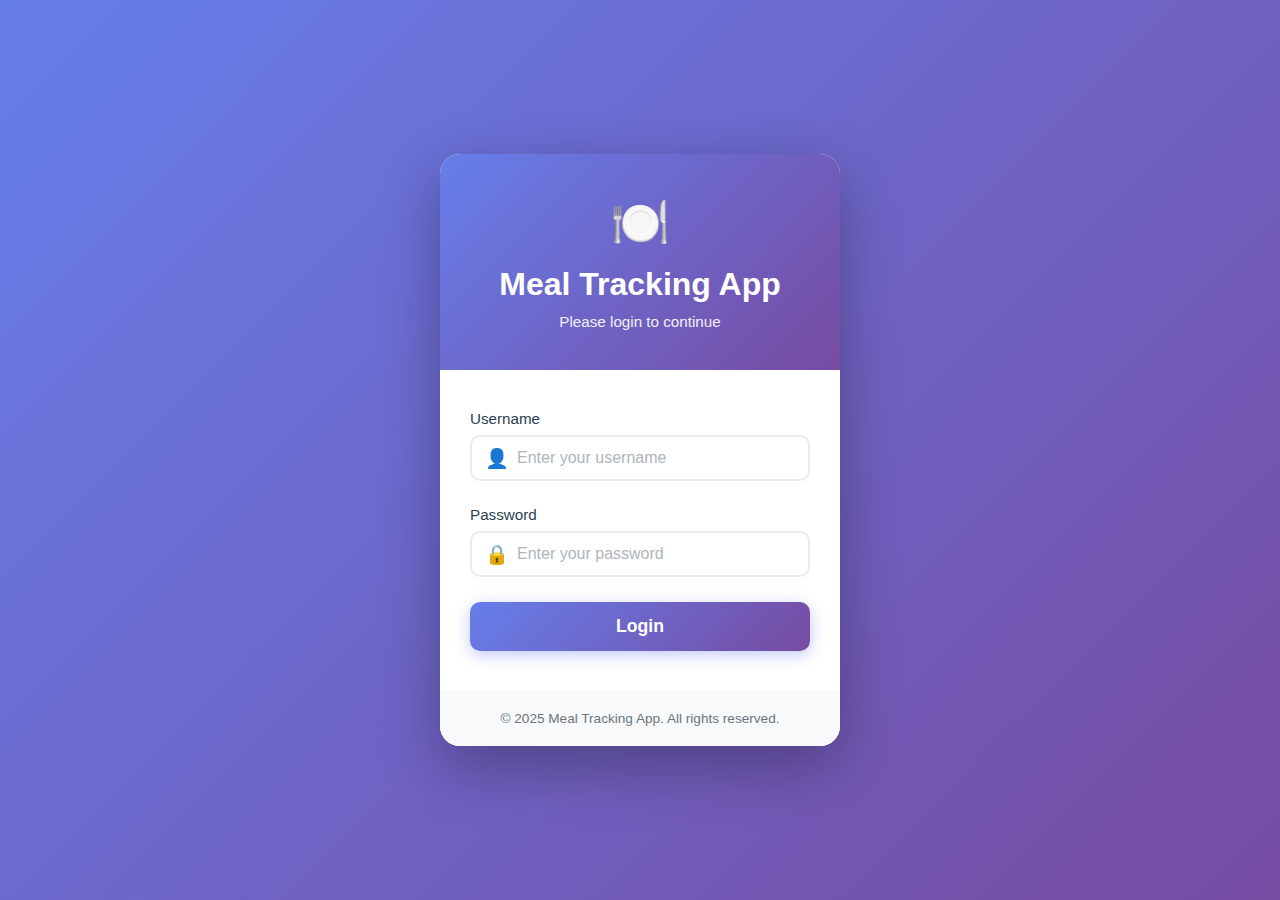
<file: index.html>
<!DOCTYPE html>
<html lang="en">
  <head>
    <meta charset="UTF-8" />
    <meta name="viewport" content="width=device-width, initial-scale=1.0" />
    <title>Login - Meal Tracking App</title>
    <style>
      * {
        margin: 0;
        padding: 0;
        box-sizing: border-box;
      }

      body {
        font-family: -apple-system, BlinkMacSystemFont, "Segoe UI", Roboto,
          "Helvetica Neue", Arial, sans-serif;
        background: linear-gradient(135deg, #667eea 0%, #764ba2 100%);
        min-height: 100vh;
        display: flex;
        align-items: center;
        justify-content: center;
        padding: 20px;
      }

      .login-container {
        background: white;
        border-radius: 20px;
        box-shadow: 0 20px 60px rgba(0, 0, 0, 0.3);
        overflow: hidden;
        width: 100%;
        max-width: 400px;
        animation: slideIn 0.5s ease-out;
      }

      @keyframes slideIn {
        from {
          opacity: 0;
          transform: translateY(-30px);
        }
        to {
          opacity: 1;
          transform: translateY(0);
        }
      }

      .login-header {
        background: linear-gradient(135deg, #667eea 0%, #764ba2 100%);
        padding: 40px 30px;
        text-align: center;
        color: white;
      }

      .login-header h1 {
        font-size: 2rem;
        margin-bottom: 10px;
        font-weight: 700;
      }

      .login-header p {
        font-size: 0.95rem;
        opacity: 0.9;
      }

      .login-icon {
        font-size: 3rem;
        margin-bottom: 15px;
      }

      .login-body {
        padding: 40px 30px;
      }

      .form-group {
        margin-bottom: 25px;
      }

      .form-group label {
        display: block;
        margin-bottom: 8px;
        color: #2c3e50;
        font-weight: 500;
        font-size: 0.95rem;
      }

      .form-group input {
        width: 100%;
        padding: 12px 15px;
        border: 2px solid #e9ecef;
        border-radius: 10px;
        font-size: 1rem;
        transition: all 0.3s ease;
        font-family: inherit;
      }

      .form-group input:focus {
        outline: none;
        border-color: #667eea;
        box-shadow: 0 0 0 3px rgba(102, 126, 234, 0.1);
      }

      .form-group input::placeholder {
        color: #adb5bd;
      }

      .login-btn {
        width: 100%;
        padding: 14px;
        background: linear-gradient(135deg, #667eea 0%, #764ba2 100%);
        color: white;
        border: none;
        border-radius: 10px;
        font-size: 1.1rem;
        font-weight: 600;
        cursor: pointer;
        transition: all 0.3s ease;
        box-shadow: 0 4px 15px rgba(102, 126, 234, 0.4);
      }

      .login-btn:hover {
        transform: translateY(-2px);
        box-shadow: 0 6px 20px rgba(102, 126, 234, 0.6);
      }

      .login-btn:active {
        transform: translateY(0);
      }

      .error-message {
        background: #fee;
        color: #dc3545;
        padding: 12px 15px;
        border-radius: 8px;
        margin-bottom: 20px;
        display: none;
        border-left: 4px solid #dc3545;
        font-size: 0.9rem;
      }

      .error-message.show {
        display: block;
        animation: shake 0.4s ease;
      }

      @keyframes shake {
        0%,
        100% {
          transform: translateX(0);
        }
        25% {
          transform: translateX(-10px);
        }
        75% {
          transform: translateX(10px);
        }
      }

      .login-footer {
        background: #f8f9fa;
        padding: 20px 30px;
        text-align: center;
        color: #6c757d;
        font-size: 0.85rem;
      }

      .input-icon {
        position: relative;
      }

      .input-icon::before {
        content: attr(data-icon);
        position: absolute;
        left: 15px;
        top: 50%;
        transform: translateY(-50%);
        font-size: 1.2rem;
      }

      .input-icon input {
        padding-left: 45px;
      }

      @media (max-width: 480px) {
        .login-container {
          border-radius: 0;
        }

        .login-header h1 {
          font-size: 1.5rem;
        }

        .login-body {
          padding: 30px 20px;
        }
      }
    </style>
  </head>
  <body>
    <div class="login-container">
      <div class="login-header">
        <div class="login-icon">🍽️</div>
        <h1>Meal Tracking App</h1>
        <p>Please login to continue</p>
      </div>

      <div class="login-body">
        <div id="error-message" class="error-message">
          ❌ Invalid username or password
        </div>

        <form id="login-form">
          <div class="form-group">
            <label for="username">Username</label>
            <div class="input-icon" data-icon="👤">
              <input
                type="text"
                id="username"
                name="username"
                placeholder="Enter your username"
                required
                autocomplete="username"
              />
            </div>
          </div>

          <div class="form-group">
            <label for="password">Password</label>
            <div class="input-icon" data-icon="🔒">
              <input
                type="password"
                id="password"
                name="password"
                placeholder="Enter your password"
                required
                autocomplete="current-password"
              />
            </div>
          </div>

          <button type="submit" class="login-btn">Login</button>
        </form>
      </div>

      <div class="login-footer">
        © 2025 Meal Tracking App. All rights reserved.
      </div>
    </div>

    <script>
      // Login form handler
      const loginForm = document.getElementById("login-form");
      const errorMessage = document.getElementById("error-message");
      const usernameInput = document.getElementById("username");
      const passwordInput = document.getElementById("password");

      // Credentials
      const CORRECT_USERNAME = "tousif";
      const CORRECT_PASSWORD = "2025";

      loginForm.addEventListener("submit", function (e) {
        e.preventDefault();

        const username = usernameInput.value.trim();
        const password = passwordInput.value;

        // Validate credentials
        if (username === CORRECT_USERNAME && password === CORRECT_PASSWORD) {
          // Success - redirect to main app
          errorMessage.classList.remove("show");

          // Store login state (optional)
          sessionStorage.setItem("isLoggedIn", "true");
          sessionStorage.setItem("username", username);

          // Redirect to main app
          window.location.href = "dashboard.html";
        } else {
          // Show error
          errorMessage.classList.add("show");

          // Clear password field
          passwordInput.value = "";
          passwordInput.focus();

          // Remove error after 3 seconds
          setTimeout(() => {
            errorMessage.classList.remove("show");
          }, 3000);
        }
      });

      // Remove error on input
      usernameInput.addEventListener("input", () => {
        errorMessage.classList.remove("show");
      });

      passwordInput.addEventListener("input", () => {
        errorMessage.classList.remove("show");
      });
    </script>
  </body>
</html>
</file>
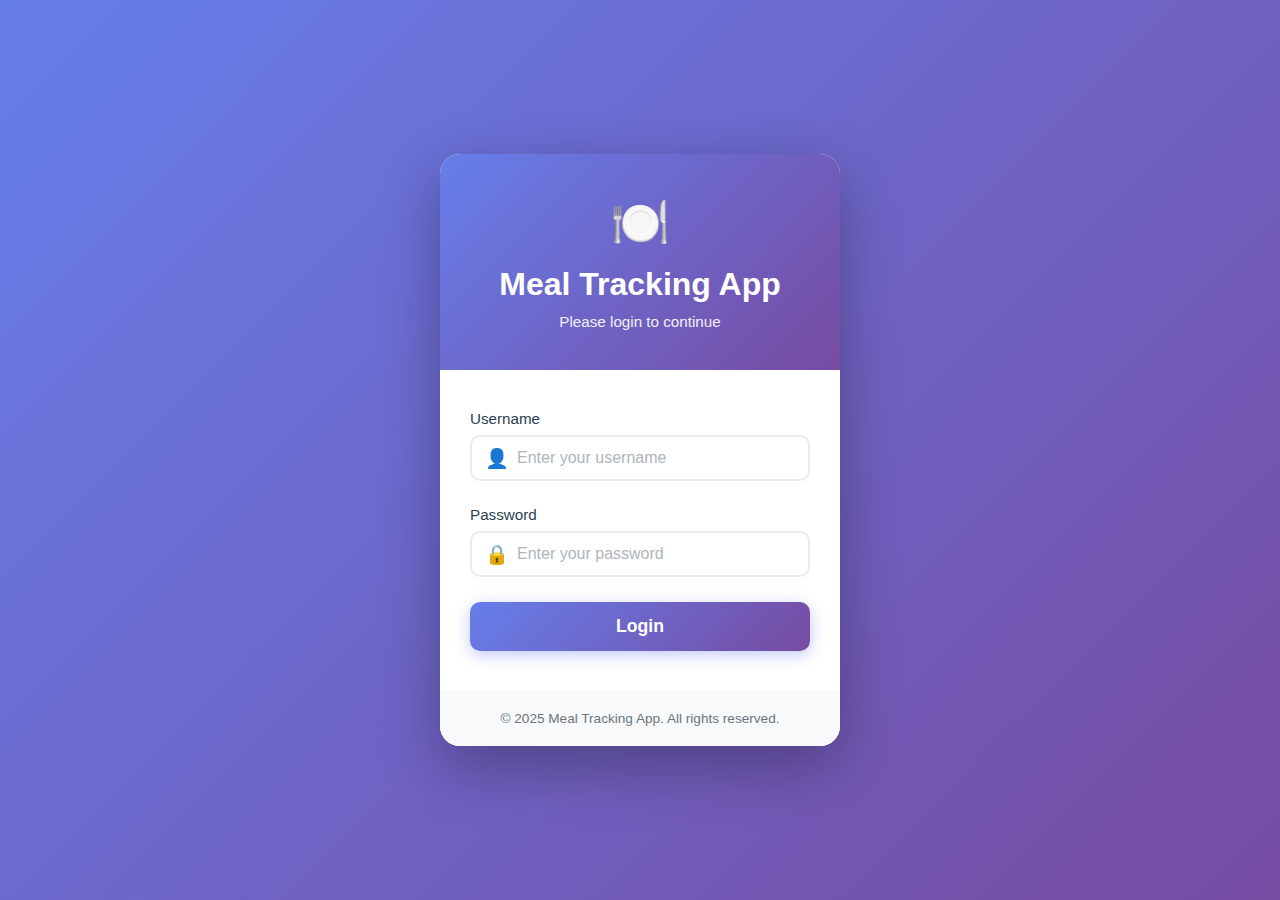
<file: dashboard.html>
<!DOCTYPE html>
<html lang="en">
  <head>
    <meta charset="UTF-8" />
    <meta name="viewport" content="width=device-width, initial-scale=1.0" />
    <title>Data Management Webapp</title>
    <link rel="stylesheet" href="style.css" />
    <!-- Login Check -->
    <script>
      // Check if user is logged in
      if (!sessionStorage.getItem("isLoggedIn")) {
        window.location.href = "index.html";
      }
    </script>
    <!-- Using Firebase Modular SDK via ES module imports -->
    <script type="module" src="js/app.js"></script>
  </head>
  <body>
    <div class="container">
      <div class="header">
        <h1>Bachelor's Finance Tracker</h1>
        <p>Manage Revenue, Expenses, and Meal Tracking</p>
        <button id="logout-btn" class="logout-btn" onclick="logout()">
          🚪 Logout
        </button>
      </div>

      <div class="main-content full-screen">
        <div class="sidebar">
          <ul class="tab-buttons">
            <li>
              <a href="#" class="tab-button active" data-tab="dashboard"
                >Dashboard</a
              >
            </li>
            <li>
              <a href="#" class="tab-button" data-tab="tab1">Revenue Entry</a>
            </li>
            <li>
              <a href="#" class="tab-button" data-tab="tab2">Expense Entry</a>
            </li>
            <li>
              <a href="#" class="tab-button" data-tab="tab3">Meal Tracking</a>
            </li>
            <li>
              <a href="#" class="tab-button" data-tab="manage-users"
                >Manage Users</a
              >
            </li>
          </ul>
        </div>
        <div class="content-area">
          <!-- Dashboard Tab -->
          <div id="dashboard" class="tab-content active">
            <h2 style="margin-bottom: 30px; color: #2c3e50">
              Dashboard Overview
            </h2>
            <!-- Dashboard Filters -->
            <div class="filter-section">
              <h4 style="margin-bottom: 15px; color: #495057">
                📊 Dashboard Filters
              </h4>
              <div class="filter-row">
                <div class="filter-group">
                  <label>From Date</label>
                  <input type="date" id="dash-from-date" class="form-control" />
                </div>
                <div class="filter-group">
                  <label>To Date</label>
                  <input type="date" id="dash-to-date" class="form-control" />
                </div>
                <div class="filter-group">
                  <label>User Filter</label>
                  <select
                    id="dash-user-filter"
                    class="form-control user-select"
                    data-select-type="dash"
                  >
                    <option value="">Loading users...</option>
                  </select>
                </div>
                <button
                  id="dash-apply-btn"
                  class="btn"
                  style="height: fit-content"
                >
                  Apply Filter
                </button>
              </div>
              <div class="filter-buttons">
                <button class="filter-btn active">Today</button>
                <button class="filter-btn">This Week</button>
                <button class="filter-btn">This Month</button>
                <button class="filter-btn">This Year</button>
                <button class="filter-btn">Last 7 Days</button>
                <button class="filter-btn">Last 30 Days</button>
                <button class="filter-btn">Last 90 Days</button>
              </div>
            </div>
            <!-- Stats Cards -->
            <div class="dashboard-section">
              <div class="stats-card revenue">
                <h3>Total Revenue</h3>
                <div class="stats-value">$0.00</div>
              </div>
              <div class="stats-card expense">
                <h3>Total Expenses</h3>
                <div class="stats-value">$0.00</div>
              </div>
              <div class="stats-card meals">
                <h3>Meals Logged</h3>
                <div class="stats-value">0</div>
              </div>
            </div>
            <!-- Data Tables -->
            <div id="dashboard-data-tables" style="margin-top: 30px">
              <div class="data-table" id="revenue-table">
                <div class="table-header">Recent Revenue</div>
                <div class="table-content" id="revenue-table-body"></div>
              </div>
              <div class="data-table" id="expenses-table">
                <div class="table-header">Recent Expenses</div>
                <div class="table-content" id="expenses-table-body"></div>
              </div>
              <div class="data-table" id="meals-table">
                <div class="table-header">Recent Meals</div>
                <div class="table-content" id="meals-table-body"></div>
              </div>
            </div>
            <!-- Export Section with Filters -->
            <div class="export-section">
              <h3>📤 Export Data with Filters</h3>
              <!-- Export Filters -->
              <div
                class="filter-section"
                style="background: white; margin: 20px 0; text-align: left"
              >
                <h4 style="margin-bottom: 15px; color: #495057">
                  🔍 Export Filters
                </h4>
                <div class="filter-row">
                  <div class="filter-group">
                    <label>Export From Date</label>
                    <input
                      type="date"
                      id="export-from-date"
                      class="form-control"
                    />
                  </div>
                  <div class="filter-group">
                    <label>Export To Date</label>
                    <input
                      type="date"
                      id="export-to-date"
                      class="form-control"
                    />
                  </div>
                  <div class="filter-group">
                    <label>User Filter</label>
                    <select
                      id="export-user-filter"
                      class="form-control user-select"
                      data-select-type="export"
                    >
                      <option value="">Loading users...</option>
                    </select>
                  </div>
                  <div class="filter-group">
                    <label>Data Type</label>
                    <select id="export-data-type" class="form-control">
                      <option value="all">All Data</option>
                      <option value="revenue">Revenue Only</option>
                      <option value="expenses">Expenses Only</option>
                      <option value="meals">Meals Only</option>
                    </select>
                  </div>
                </div>
                <div class="filter-buttons">
                  <button class="filter-btn">Today</button>
                  <button class="filter-btn">This Week</button>
                  <button class="filter-btn">This Month</button>
                  <button class="filter-btn">This Year</button>
                  <button class="filter-btn">Last 30 Days</button>
                  <button class="filter-btn">Custom Range</button>
                </div>
              </div>
              <p style="margin-bottom: 15px; color: #6c757d">
                Download your data in CSV format
              </p>
              <button
                id="export-filtered-btn"
                class="btn"
                style="margin-right: 15px"
              >
                � Export Filtered Data
              </button>
              <button
                id="export-all-btn"
                class="btn"
                style="background: linear-gradient(45deg, #28a745, #20c997)"
              >
                📋 Export All Time Data
              </button>
            </div>
          </div>

          <!-- Tab 1: Revenue Entry -->
          <div id="tab1" class="tab-content">
            <div class="form-section">
              <h2>Revenue Entry</h2>
              <form id="revenue-form">
                <div class="form-group">
                  <label for="revenue-date">Date</label>
                  <input type="date" id="revenue-date" class="form-control" />
                </div>
                <div class="form-group">
                  <label for="revenue-name">Name (User)</label>
                  <select
                    id="revenue-name"
                    class="form-control user-select"
                    data-select-type="revenue"
                  >
                    <option value="">Loading users...</option>
                  </select>
                </div>
                <div class="form-group">
                  <label for="revenue-amount">Amount</label>
                  <input
                    type="number"
                    id="revenue-amount"
                    class="form-control"
                    placeholder="Enter amount"
                    step="0.01"
                  />
                </div>
                <button type="submit" class="btn">Save Revenue Entry</button>
              </form>
              <div class="tab-features">
                <h4>Future Features (Coming Soon)</h4>
                <div class="feature-list">
                  <div class="feature-item">📊 Revenue Analytics</div>
                  <div class="feature-item">🔄 Recurring Entries</div>
                  <div class="feature-item">📱 Mobile Notifications</div>
                  <div class="feature-item">💼 Project Categories</div>
                  <div class="feature-item">📈 Growth Tracking</div>
                  <div class="feature-item">🎯 Revenue Goals</div>
                </div>
              </div>
            </div>
          </div>

          <!-- Tab 2: Expense Entry -->
          <div id="tab2" class="tab-content">
            <div class="form-section">
              <h2>Expense Entry</h2>
              <form id="expense-form">
                <div class="form-group">
                  <label for="expense-date">Date</label>
                  <input type="date" id="expense-date" class="form-control" />
                </div>
                <div class="form-group">
                  <label for="expense-amount">Amount</label>
                  <input
                    type="number"
                    id="expense-amount"
                    class="form-control"
                    placeholder="Enter amount"
                    step="0.01"
                  />
                </div>
                <div class="form-group">
                  <label for="expense-receipt">Receipt Information</label>
                  <textarea
                    id="expense-receipt"
                    class="form-control"
                    placeholder="Enter receipt details, vendor info, or additional notes..."
                    rows="3"
                  ></textarea>
                </div>
                <div class="form-group">
                  <label for="expense-user">User Select</label>
                  <select
                    id="expense-user"
                    class="form-control user-select"
                    data-select-type="expense"
                  >
                    <option value="">Loading users...</option>
                  </select>
                </div>
                <button type="submit" class="btn">Save Expense Entry</button>
              </form>
              <div class="tab-features">
                <h4>Future Features (Coming Soon)</h4>
                <div class="feature-list">
                  <div class="feature-item">🏷️ Expense Categories</div>
                  <div class="feature-item">📄 Receipt Upload</div>
                  <div class="feature-item">💳 Payment Methods</div>
                  <div class="feature-item">🔔 Budget Alerts</div>
                  <div class="feature-item">📊 Spending Analysis</div>
                  <div class="feature-item">🎯 Budget Limits</div>
                </div>
              </div>
            </div>
          </div>

          <!-- Tab 3: Meal Tracking -->
          <div id="tab3" class="tab-content">
            <div class="form-section">
              <div class="meal-tracking-header">
                <h2>🍽️ Meal Tracking</h2>
                <p class="section-description">
                  Track meals for multiple users efficiently
                </p>
              </div>

              <form id="meal-form">
                <!-- Two Column Layout Container -->
                <div class="meal-tracking-grid">
                  <!-- LEFT COLUMN: Entry Form (Main Content) -->
                  <div class="grid-left-column">
                    <!-- TIER 2: Entry Form (Grouped Together) -->
                    <div class="tier-entry-form">
                      <div class="tier-label">
                        <span class="tier-icon">✏️</span>
                        <span class="tier-text">Entry Form</span>
                      </div>
                      <div class="entry-form-wrapper">
                        <!-- Date Selection Section -->
                        <div class="meal-section-card">
                          <div class="section-card-header">
                            <span class="section-icon">�</span>
                            <span class="section-title">Select Date</span>
                          </div>
                          <div class="section-card-body">
                            <input
                              type="date"
                              id="meal-date"
                              class="form-control modern-input-clean"
                            />
                          </div>
                        </div>

                        <!-- User Selection Section -->
                        <div class="meal-section-card">
                          <div class="section-card-header">
                            <span class="section-icon">👥</span>
                            <span class="section-title">Select Users</span>
                          </div>
                          <div class="section-card-body">
                            <div class="user-selection-wrapper">
                              <div class="select-all-row">
                                <label class="select-all-label-clean">
                                  <input
                                    type="checkbox"
                                    id="select-all-users"
                                    class="checkbox-modern"
                                  />
                                  <span class="checkbox-label-clean"
                                    >Select All Users</span
                                  >
                                </label>
                              </div>
                              <div
                                class="user-checkbox-grid"
                                id="user-checkbox-list"
                              >
                                <!-- User checkboxes will be populated here -->
                                <div class="loading-text">Loading users...</div>
                              </div>
                              <div class="add-user-row">
                                <button
                                  type="button"
                                  class="add-user-btn-clean"
                                  id="add-user-from-meal"
                                >
                                  <span class="plus-icon">+</span> Add New User
                                </button>
                              </div>
                            </div>
                          </div>
                        </div>

                        <!-- Meal Entry Section -->
                        <div class="meal-section-card">
                          <div class="section-card-header">
                            <span class="section-icon">🍴</span>
                            <span class="section-title">Add Meals</span>
                          </div>
                          <div class="section-card-body">
                            <div class="meal-input-wrapper">
                              <div class="meal-chips-area">
                                <div class="meal-chips" id="meal-chips">
                                  <!-- Meal chips will appear here -->
                                </div>
                                <input
                                  type="text"
                                  id="meal-chip-input"
                                  class="meal-input-clean"
                                  placeholder="Type meal name and press Enter..."
                                />
                              </div>
                              <div class="quick-add-row">
                                <span class="quick-add-label">Quick Add:</span>
                                <div class="quick-add-buttons">
                                  <button
                                    type="button"
                                    class="quick-add-btn"
                                    data-meal="Breakfast"
                                  >
                                    <span class="quick-icon">🌅</span>
                                    <span class="quick-text">Breakfast</span>
                                  </button>
                                  <button
                                    type="button"
                                    class="quick-add-btn"
                                    data-meal="Lunch"
                                  >
                                    <span class="quick-icon">☀️</span>
                                    <span class="quick-text">Lunch</span>
                                  </button>
                                  <button
                                    type="button"
                                    class="quick-add-btn"
                                    data-meal="Dinner"
                                  >
                                    <span class="quick-icon">🌙</span>
                                    <span class="quick-text">Dinner</span>
                                  </button>
                                  <button
                                    type="button"
                                    class="quick-add-btn"
                                    data-meal="Snack"
                                  >
                                    <span class="quick-icon">🍎</span>
                                    <span class="quick-text">Snack</span>
                                  </button>
                                </div>
                              </div>
                            </div>
                          </div>
                        </div>
                      </div>
                    </div>
                  </div>
                  <!-- END LEFT COLUMN -->

                  <!-- RIGHT COLUMN: Dashboard + Save -->
                  <div class="grid-right-column">
                    <!-- TIER 1: Dashboard Summary (Information Only) -->
                    <div class="tier-dashboard">
                      <div class="tier-label">
                        <span class="tier-icon">📊</span>
                        <span class="tier-text">Dashboard Overview</span>
                      </div>
                      <div class="dashboard-summary-column">
                        <div class="summary-card date-summary">
                          <div class="summary-icon">📅</div>
                          <div class="summary-content">
                            <div class="summary-label">Selected Date</div>
                            <div class="summary-value" id="date-summary-value">
                              Not selected
                            </div>
                          </div>
                        </div>
                        <div class="summary-card users-summary">
                          <div class="summary-icon">👥</div>
                          <div class="summary-content">
                            <div class="summary-label">Users Selected</div>
                            <div class="summary-value" id="users-summary-value">
                              0 users
                            </div>
                          </div>
                        </div>
                        <div class="summary-card meals-summary">
                          <div class="summary-icon">🍴</div>
                          <div class="summary-content">
                            <div class="summary-label">Meals Added</div>
                            <div class="summary-value" id="meals-summary-value">
                              0 meals
                            </div>
                          </div>
                        </div>
                      </div>
                    </div>

                    <!-- TIER 3: Action Area (Save) -->
                    <div class="tier-action">
                      <div class="tier-label">
                        <span class="tier-icon">💾</span>
                        <span class="tier-text">Save Entry</span>
                      </div>
                      <div class="action-card">
                        <div class="preview-box" id="entry-preview">
                          <div class="preview-icon">ℹ️</div>
                          <div class="preview-text">
                            Select date, users and add meals to begin
                          </div>
                        </div>
                        <button type="submit" class="btn-save-clean">
                          <span class="save-icon">💾</span>
                          <span class="save-text">Save Meal Entries</span>
                        </button>
                      </div>
                    </div>
                  </div>
                  <!-- END RIGHT COLUMN -->
                </div>
                <!-- END GRID -->
              </form>
              <div class="tab-features">
                <h4>Future Features (Coming Soon)</h4>
                <div class="feature-list">
                  <div class="feature-item">🍽️ Calorie Tracking</div>
                  <div class="feature-item">📸 Meal Photos</div>
                  <div class="feature-item">⏰ Meal Times</div>
                  <div class="feature-item">💰 Meal Costs</div>
                </div>
              </div>
            </div>
          </div>

          <!-- Manage Users Tab -->
          <div id="manage-users" class="tab-content">
            <div class="form-section">
              <h2
                style="
                  display: flex;
                  justify-content: space-between;
                  align-items: center;
                  gap: 15px;
                  flex-wrap: wrap;
                "
              >
                Manage Users Database
                <button
                  id="add-new-user-btn"
                  class="btn"
                  type="button"
                  style="margin-top: 0"
                >
                  + Add New User
                </button>
              </h2>
              <div
                class="data-table"
                id="manage-users-table"
                style="margin-top: 15px"
              >
                <div class="table-header">Database Users</div>
                <div class="table-content" id="manage-users-table-body"></div>
              </div>
              <div
                id="manage-user-detail"
                class="data-table"
                style="display: none"
              >
                <div class="table-header" id="manage-user-detail-header">
                  User Data Management
                </div>
                <div
                  class="table-content"
                  id="manage-user-detail-body"
                  style="padding: 15px"
                >
                  <!-- populated dynamically -->
                </div>
              </div>
              <p style="font-size: 0.8rem; color: #6c757d">
                Manage all users in the database. View their data, toggle
                active/inactive status, or permanently delete users and their
                data.
              </p>
            </div>
          </div>
        </div>
      </div>
    </div>

    <!-- Success Modal -->
    <div id="success-modal" class="modal">
      <div class="modal-content">
        <span class="close">&times;</span>
        <div class="modal-icon">✅</div>
        <h3 id="modal-title">Success!</h3>
        <p id="modal-message">Operation completed successfully.</p>
        <button id="modal-ok-btn" class="btn">OK</button>
      </div>
    </div>

    <!-- Logout Function -->
    <script>
      function logout() {
        if (confirm('Are you sure you want to logout?')) {
          sessionStorage.clear();
          window.location.href = 'index.html';
        }
      }
    </script>

    <!-- All logic moved to script.js -->
  </body>
</html>
</file>
<file: style.css>
* {
  margin: 0;
  padding: 0;
  box-sizing: border-box;
}

html,
body {
  width: 100vw;
  height: 100vh;
  min-width: 100vw;
  min-height: 100vh;
  margin: 0;
  padding: 0;
}
body {
  font-family: "Segoe UI", Tahoma, Geneva, Verdana, sans-serif;
  background: linear-gradient(135deg, #667eea 0%, #764ba2 100%);
  width: 100vw;
  height: 100vh;
  min-width: 100vw;
  min-height: 100vh;
  margin: 0;
  padding: 0;
  overflow: hidden;
}

.container {
  width: 100vw;
  height: 100vh;
  margin: 0;
  background: white;
  border-radius: 0;
  box-shadow: none;
  overflow: auto;
  min-width: 100vw;
  min-height: 100vh;
}

.header {
  background: linear-gradient(135deg, #667eea 0%, #764ba2 50%, #f093fb 100%);
  color: white;
  padding: 35px 30px;
  text-align: center;
  box-shadow: 0 4px 20px rgba(102, 126, 234, 0.3);
  position: relative;
  overflow: hidden;
}

.header::before {
  content: '';
}

.logout-btn {
  position: absolute;
  top: 20px;
  right: 30px;
  background: rgba(255, 255, 255, 0.2);
  color: white;
  border: 2px solid rgba(255, 255, 255, 0.5);
  padding: 10px 20px;
  border-radius: 8px;
  font-size: 0.95rem;
  font-weight: 600;
  cursor: pointer;
  transition: all 0.3s ease;
  backdrop-filter: blur(10px);
}

.logout-btn:hover {
  background: rgba(255, 255, 255, 0.3);
  border-color: white;
  transform: translateY(-2px);
  box-shadow: 0 4px 12px rgba(0, 0, 0, 0.2);
}

/* ==================== ENHANCED DASHBOARD STYLES ==================== */

/* User Breakdown Cards */
.user-breakdown-card {
  background: white;
  border: 1px solid #e0e0e0;
  border-radius: 12px;
  margin-bottom: 15px;
  overflow: hidden;
  transition: all 0.3s ease;
}

.user-breakdown-card:hover {
  box-shadow: 0 4px 12px rgba(0, 0, 0, 0.1);
  border-color: #667eea;
}

.user-breakdown-header {
  display: flex;
  align-items: center;
  justify-content: space-between;
  padding: 20px;
  cursor: pointer;
  background: linear-gradient(135deg, #f8f9fa 0%, #ffffff 100%);
  transition: background 0.3s ease;
}

.user-breakdown-header:hover {
  background: linear-gradient(135deg, #e9ecef 0%, #f8f9fa 100%);
}

.user-info {
  display: flex;
  align-items: center;
  gap: 12px;
}

.user-icon {
  font-size: 24px;
  width: 45px;
  height: 45px;
  display: flex;
  align-items: center;
  justify-content: center;
  background: linear-gradient(135deg, #667eea, #764ba2);
  border-radius: 50%;
  color: white;
}

.user-name {
  font-size: 18px;
  font-weight: 600;
  color: #2c3e50;
}

.user-stats-summary {
  display: flex;
  align-items: center;
  gap: 10px;
  flex-wrap: wrap;
}

.stat-badge {
  padding: 8px 15px;
  border-radius: 20px;
  font-size: 13px;
  font-weight: 600;
  white-space: nowrap;
}

.stat-badge.revenue {
  background: linear-gradient(135deg, #d4edda, #c3e6cb);
  color: #155724;
}

.stat-badge.expense {
  background: linear-gradient(135deg, #f8d7da, #f5c6cb);
  color: #721c24;
}

.stat-badge.meals {
  background: linear-gradient(135deg, #d1ecf1, #bee5eb);
  color: #0c5460;
}

.stat-badge.balance {
  font-weight: 700;
}

.stat-badge.balance.positive {
  background: linear-gradient(135deg, #d4edda, #c3e6cb);
  color: #155724;
}

.stat-badge.balance.negative {
  background: linear-gradient(135deg, #fff3cd, #ffeaa7);
  color: #856404;
}

.toggle-icon {
  font-size: 18px;
  color: #667eea;
  transition: transform 0.3s ease;
  font-weight: bold;
}

.user-breakdown-details {
  padding: 20px;
  background: #f8f9fa;
  border-top: 2px solid #e9ecef;
}

.user-details-grid {
  display: grid;
  grid-template-columns: repeat(auto-fit, minmax(300px, 1fr));
  gap: 20px;
}

.detail-section {
  background: white;
  padding: 15px;
  border-radius: 8px;
  box-shadow: 0 2px 8px rgba(0, 0, 0, 0.05);
}

.detail-section h4 {
  font-size: 16px;
  color: #495057;
  margin-bottom: 12px;
  padding-bottom: 10px;
  border-bottom: 2px solid #e9ecef;
}

.detail-table {
  max-height: 300px;
  overflow-y: auto;
}

.detail-row {
  display: grid;
  grid-template-columns: 100px 1fr auto;
  gap: 10px;
  padding: 10px;
  border-bottom: 1px solid #f1f3f5;
  align-items: center;
}

.detail-row:last-child {
  border-bottom: none;
}

.detail-row:hover {
  background: #f8f9fa;
}

.detail-date {
  font-size: 12px;
  color: #6c757d;
  font-weight: 500;
}

.detail-desc {
  font-size: 14px;
  color: #495057;
  overflow: hidden;
  text-overflow: ellipsis;
  white-space: nowrap;
}

.detail-amount {
  font-size: 14px;
  font-weight: 700;
  text-align: right;
}

.detail-amount.positive {
  color: #28a745;
}

.detail-amount.negative {
  color: #dc3545;
}

.detail-tags {
  font-size: 12px;
  color: #6c757d;
  font-style: italic;
}

.no-data-small {
  text-align: center;
  padding: 20px;
  color: #adb5bd;
  font-style: italic;
}

/* Search Row */
.search-row {
  display: flex;
  align-items: flex-end;
  gap: 15px;
}

.search-row .filter-group {
  flex: 1;
}

/* No Data Message */
.no-data {
  text-align: center;
  padding: 40px 20px;
  color: #adb5bd;
  font-style: italic;
  font-size: 16px;
}

/* Table Improvements */
.data-table table {
  width: 100%;
  border-collapse: collapse;
}

.data-table th {
  background: linear-gradient(135deg, #667eea, #764ba2);
  color: white;
  padding: 12px;
  text-align: left;
  font-weight: 600;
  font-size: 14px;
  position: sticky;
  top: 0;
  z-index: 10;
}

.data-table td {
  padding: 12px;
  border-bottom: 1px solid #e9ecef;
  font-size: 14px;
  color: #495057;
}

.data-table tr:hover td {
  background: #f8f9fa;
}

.data-table tr:last-child td {
  border-bottom: none;
}

/* Filter Section Visibility */
#dashboard .filter-section {
  background: white;
  padding: 20px;
  border-radius: 12px;
  margin-bottom: 25px;
  box-shadow: 0 2px 8px rgba(0, 0, 0, 0.05);
}

#dashboard .filter-section h4 {
  margin-bottom: 15px;
  color: #495057;
  font-size: 16px;
}

/* Filter Row */
.filter-row {
  display: flex;
  align-items: flex-end;
  gap: 15px;
  margin-bottom: 15px;
  flex-wrap: wrap;
}

.filter-group {
  display: flex;
  flex-direction: column;
  gap: 5px;
  min-width: 150px;
}

.filter-group label {
  font-size: 13px;
  color: #6c757d;
  font-weight: 600;
}

/* Filter Buttons */
.filter-buttons {
  display: flex;
  flex-wrap: wrap;
  gap: 10px;
}

.filter-btn {
  padding: 10px 18px;
  border: 2px solid #e9ecef;
  background: white;
  border-radius: 8px;
  cursor: pointer;
  font-size: 14px;
  font-weight: 600;
  color: #495057;
  transition: all 0.3s ease;
}

.filter-btn:hover {
  border-color: #667eea;
  color: #667eea;
  transform: translateY(-2px);
  box-shadow: 0 4px 8px rgba(102, 126, 234, 0.2);
}

.filter-btn.active {
  background: linear-gradient(135deg, #667eea, #764ba2);
  color: white;
  border-color: #667eea;
}

/* Responsive Adjustments */
@media (max-width: 768px) {
  .user-breakdown-header {
    flex-direction: column;
    align-items: flex-start;
    gap: 15px;
  }
  
  .user-stats-summary {
    width: 100%;
    justify-content: flex-start;
  }
  
  .user-details-grid {
    grid-template-columns: 1fr;
  }
  
  .filter-row {
    flex-direction: column;
    align-items: stretch;
  }
  
  .filter-group {
    width: 100%;
  }
  
  .detail-row {
    grid-template-columns: 1fr;
    gap: 5px;
  }
  
  .detail-amount {
    text-align: left;
  }
}

.header::before {
  content: '';
  position: absolute;
  top: -50%;
  left: -50%;
  width: 200%;
  height: 200%;
  background: radial-gradient(circle, rgba(255,255,255,0.1) 0%, transparent 70%);
  animation: headerShine 15s linear infinite;
}

@keyframes headerShine {
  0% { transform: rotate(0deg); }
  100% { transform: rotate(360deg); }
}

.header h1 {
  font-size: 2.8rem;
  margin-bottom: 10px;
  font-weight: 700;
  letter-spacing: 0.5px;
  text-shadow: 0 2px 10px rgba(0, 0, 0, 0.2);
  position: relative;
  z-index: 1;
}

.header p {
  opacity: 0.95;
  font-size: 1.15rem;
  font-weight: 400;
  letter-spacing: 0.3px;
  text-shadow: 0 1px 5px rgba(0, 0, 0, 0.15);
  position: relative;
  z-index: 1;
}

.main-content.full-screen {
  width: 100vw;
  height: calc(100vh - 100px);
  display: flex;
  flex-direction: row;
  padding: 0;
  overflow: hidden;
}

.sidebar {
  width: 240px;
  background: #f8f9fa;
  border-right: 1px solid #e9ecef;
  height: 100%;
  display: flex;
  flex-direction: column;
  padding-top: 10px;
  overflow-y: auto;
}

.tab-buttons {
  list-style: none;
  padding: 20px 0;
}

.tab-button {
  display: block;
  padding: 20px 30px;
  color: #495057;
  text-decoration: none;
  border-left: 4px solid transparent;
  transition: all 0.3s ease;
  font-weight: 500;
  font-size: 1.1rem;
  position: relative;
}

.tab-button:hover {
  background: #e9ecef;
  color: #212529;
}

.tab-button.active {
  background: #fff;
  color: #667eea;
  border-left-color: #667eea;
  box-shadow: 0 2px 10px rgba(102, 126, 234, 0.1);
}

.tab-button.active::after {
  content: "";
  position: absolute;
  right: 0;
  top: 0;
  bottom: 0;
  width: 3px;
  background: #667eea;
}

.content-area {
  flex: 1;
  padding: 25px 40px 40px 40px;
  overflow-y: auto;
}

.tab-content {
  display: none;
}

.tab-content.active {
  display: block;
}

/* Removed fadeIn animation to avoid subtle load delay */

.form-section {
  background: #f8f9fa;
  padding: 30px;
  border-radius: 12px;
  border-left: 5px solid #667eea;
}

.form-section h2 {
  color: #2c3e50;
  margin-bottom: 25px;
  font-size: 1.8rem;
  font-weight: 300;
}

.form-group {
  margin-bottom: 20px;
}

.form-group label {
  display: block;
  margin-bottom: 4px;
  color: #495057;
  font-weight: 600;
  font-size: 0.95rem;
}

/* Fine-tune meal form alignment */
#meal-form .form-group:first-child label {
  margin-top: 0;
}

.form-control {
  width: 100%;
  padding: 12px 16px;
  border: 2px solid #e9ecef;
  border-radius: 8px;
  font-size: 1rem;
  transition: all 0.3s ease;
  background: white;
}

.form-control:focus {
  outline: none;
  border-color: #667eea;
  box-shadow: 0 0 0 3px rgba(102, 126, 234, 0.1);
}

.form-control:hover {
  border-color: #ced4da;
}

/* Horizontal row for meal form */
.form-row {
  display: flex;
  gap: 20px;
  flex-wrap: wrap;
  align-items: flex-start;
}
.form-row .form-group {
  flex: 1 1 160px;
  min-width: 160px;
}
.form-row.meal-row .meal-name-group {
  flex: 2 1 300px;
}
.meal-tags {
  margin: 8px 0 4px 0;
}

select.form-control {
  cursor: pointer;
}

textarea.form-control {
  resize: vertical;
  min-height: 80px;
  font-family: inherit;
}

.btn {
  background: linear-gradient(45deg, #667eea, #764ba2);
  color: white;
  padding: 12px 30px;
  border: none;
  border-radius: 8px;
  font-size: 1rem;
  font-weight: 600;
  cursor: pointer;
  transition: all 0.3s ease;
  margin-top: 10px;
}

.btn:hover {
  box-shadow: 0 8px 25px rgba(102, 126, 234, 0.3);
}

.meal-tags {
  display: flex;
  flex-wrap: wrap;
  gap: 8px;
  margin-top: 6px;
}

.meal-tag {
  background: #e9ecef;
  color: #495057;
  padding: 5px 12px;
  border-radius: 20px;
  font-size: 0.85rem;
  cursor: pointer;
  transition: all 0.3s ease;
}

.meal-tag:hover {
  background: #667eea;
  color: white;
}

.dashboard-section {
  display: grid;
  grid-template-columns: repeat(auto-fit, minmax(300px, 1fr));
  gap: 25px;
  margin-bottom: 30px;
}

.stats-card {
  background: white;
  padding: 25px;
  border-radius: 12px;
  box-shadow: 0 5px 15px rgba(0, 0, 0, 0.08);
  border-left: 5px solid;
}

.stats-card.revenue {
  border-left-color: #28a745;
}
.stats-card.expense {
  border-left-color: #dc3545;
}
.stats-card.meals {
  border-left-color: #ffc107;
}
.stats-card.profit {
  border-left-color: #6f42c1;
  background: linear-gradient(135deg, #ffffff 0%, #f8f5ff 100%);
}

.stats-card h3 {
  color: #495057;
  margin-bottom: 10px;
  font-size: 1.1rem;
}

.stats-value {
  font-size: 2.2rem;
  font-weight: bold;
  color: #2c3e50;
  display: flex;
  align-items: center;
  gap: 15px;
  flex-wrap: wrap;
}

.stats-value .trend {
  font-size: 0.9rem;
  padding: 4px 12px;
  border-radius: 20px;
  font-weight: 600;
  display: inline-block;
}

.stats-value .trend.positive {
  background: #d1f4e0;
  color: #10b981;
}

.stats-value .trend.negative {
  background: #fee;
  color: #ef4444;
}

.stats-value .trend.neutral {
  background: #e9ecef;
  color: #6c757d;
}

/* ==================== INSIGHTS SECTION ==================== */

.insights-section {
  margin: 30px 0;
}

.insights-grid {
  display: grid;
  grid-template-columns: repeat(auto-fit, minmax(200px, 1fr));
  gap: 15px;
  margin-top: 15px;
}

.insight-card {
  background: white;
  padding: 20px;
  border-radius: 10px;
  box-shadow: 0 3px 10px rgba(0, 0, 0, 0.06);
  display: flex;
  align-items: center;
  gap: 15px;
  transition: transform 0.2s ease, box-shadow 0.2s ease;
  border-left: 4px solid;
}

.insight-card.info {
  border-left-color: #3b82f6;
}

.insight-card.success {
  border-left-color: #10b981;
}

.insight-card.warning {
  border-left-color: #f59e0b;
}

.insight-card:hover {
  transform: translateY(-2px);
  box-shadow: 0 5px 15px rgba(0, 0, 0, 0.1);
}

.insight-icon {
  font-size: 2rem;
  line-height: 1;
}

.insight-content {
  flex: 1;
}

.insight-title {
  font-size: 0.85rem;
  color: #6c757d;
  margin-bottom: 5px;
}

.insight-value {
  font-size: 1.4rem;
  font-weight: bold;
  color: #2c3e50;
}

/* ==================== CHARTS SECTION ==================== */

.charts-section {
  margin: 30px 0;
}

.charts-grid {
  display: grid;
  grid-template-columns: repeat(auto-fit, minmax(400px, 1fr));
  gap: 20px;
  margin-top: 15px;
}

.chart-card {
  background: white;
  padding: 25px;
  border-radius: 12px;
  box-shadow: 0 4px 12px rgba(0, 0, 0, 0.08);
}

.chart-card h4 {
  color: #2c3e50;
  margin-bottom: 20px;
  font-size: 1.1rem;
  border-bottom: 2px solid #e9ecef;
  padding-bottom: 10px;
}

.bar-chart {
  display: flex;
  gap: 8px;
  align-items: flex-end;
  justify-content: space-between;
  height: 250px;
  padding: 20px 0;
  overflow-x: auto;
  scrollbar-width: thin;
}

.bar-group {
  display: flex;
  flex-direction: column;
  align-items: center;
  min-width: 60px;
}

.bars {
  display: flex;
  gap: 4px;
  align-items: flex-end;
  height: 200px;
}

.bar {
  width: 20px;
  min-height: 2px;
  border-radius: 4px 4px 0 0;
  position: relative;
  transition: all 0.3s ease;
}

.bar:hover {
  opacity: 0.8;
  transform: scaleY(1.05);
}

.bar-value {
  position: absolute;
  top: -20px;
  left: 50%;
  transform: translateX(-50%);
  font-size: 0.7rem;
  font-weight: 600;
  white-space: nowrap;
  color: #495057;
}

.bar-label {
  font-size: 0.75rem;
  color: #6c757d;
  margin-top: 8px;
  text-align: center;
  transform: rotate(-45deg);
  min-width: 50px;
}

.line-chart {
  display: flex;
  gap: 15px;
  align-items: flex-end;
  justify-content: space-between;
  height: 250px;
  padding: 20px 0;
  position: relative;
  overflow-x: auto;
}

.line-point-group {
  display: flex;
  flex-direction: column;
  align-items: center;
  position: relative;
  min-width: 50px;
}

.line-point {
  position: relative;
  height: 200px;
  display: flex;
  align-items: flex-end;
}

.point-dot {
  width: 10px;
  height: 10px;
  background: #667eea;
  border-radius: 50%;
  border: 2px solid white;
  box-shadow: 0 2px 6px rgba(0, 0, 0, 0.2);
  cursor: pointer;
  transition: all 0.3s ease;
}

.point-dot:hover {
  transform: scale(1.5);
  background: #5568d3;
}

.point-value {
  position: absolute;
  top: -25px;
  left: 50%;
  transform: translateX(-50%);
  font-size: 0.75rem;
  font-weight: 600;
  color: #495057;
  background: white;
  padding: 2px 6px;
  border-radius: 4px;
  box-shadow: 0 2px 4px rgba(0, 0, 0, 0.1);
  white-space: nowrap;
}

.line-label {
  font-size: 0.75rem;
  color: #6c757d;
  margin-top: 8px;
  text-align: center;
}

.chart-legend {
  display: flex;
  gap: 20px;
  justify-content: center;
  margin-top: 15px;
  padding-top: 15px;
  border-top: 1px solid #e9ecef;
}

.legend-item {
  display: flex;
  align-items: center;
  gap: 8px;
  font-size: 0.9rem;
  color: #495057;
}

.legend-dot {
  width: 12px;
  height: 12px;
  border-radius: 3px;
}

/* ==================== TOP PERFORMERS SECTION ==================== */

.performers-section {
  margin: 30px 0;
}

.performers-grid {
  display: grid;
  grid-template-columns: repeat(auto-fit, minmax(300px, 1fr));
  gap: 20px;
  margin-top: 15px;
}

.performer-card {
  background: white;
  padding: 20px;
  border-radius: 12px;
  box-shadow: 0 4px 12px rgba(0, 0, 0, 0.08);
}

.performer-card h4 {
  color: #2c3e50;
  margin-bottom: 15px;
  font-size: 1.05rem;
  padding-bottom: 10px;
  border-bottom: 2px solid #e9ecef;
}

.performer-list {
  display: flex;
  flex-direction: column;
  gap: 12px;
}

.performer-item {
  display: flex;
  align-items: center;
  gap: 12px;
  padding: 10px;
  background: #f8f9fa;
  border-radius: 8px;
  transition: all 0.2s ease;
}

.performer-item:hover {
  background: #e9ecef;
  transform: translateX(5px);
}

.performer-item .rank {
  width: 28px;
  height: 28px;
  background: linear-gradient(135deg, #667eea 0%, #764ba2 100%);
  color: white;
  border-radius: 50%;
  display: flex;
  align-items: center;
  justify-content: center;
  font-weight: bold;
  font-size: 0.85rem;
  flex-shrink: 0;
}

.performer-item:first-child .rank {
  background: linear-gradient(135deg, #ffd700 0%, #ffed4e 100%);
  color: #2c3e50;
  box-shadow: 0 2px 8px rgba(255, 215, 0, 0.4);
}

.performer-item .name {
  flex: 1;
  font-weight: 500;
  color: #2c3e50;
}

.performer-item .value {
  font-weight: 600;
  color: #667eea;
  font-size: 0.95rem;
}

.export-section {
  background: #f8f9fa;
  padding: 25px;
  border-radius: 12px;
  text-align: center;
}

.export-section h3 {
  color: #2c3e50;
  margin-bottom: 15px;
}

.filter-section {
  background: #e9ecef;
  padding: 20px;
  border-radius: 12px;
  margin-bottom: 25px;
}

.filter-row {
  display: flex;
  gap: 15px;
  align-items: end;
  flex-wrap: wrap;
  margin-bottom: 15px;
}

.filter-group {
  flex: 1;
  min-width: 150px;
}

.filter-buttons {
  display: flex;
  gap: 8px;
  flex-wrap: wrap;
  margin-top: 10px;
}

.filter-btn {
  background: #6c757d;
  color: white;
  padding: 8px 16px;
  border: none;
  border-radius: 6px;
  font-size: 0.9rem;
  cursor: pointer;
  transition: all 0.3s ease;
}

.filter-btn:hover,
.filter-btn.active {
  background: #667eea;
}

.data-table {
  background: white;
  border-radius: 12px;
  overflow: hidden;
  box-shadow: 0 5px 15px rgba(0, 0, 0, 0.08);
  margin-bottom: 25px;
}

.table-header {
  background: #f8f9fa;
  padding: 15px 20px;
  border-bottom: 2px solid #e9ecef;
  font-weight: 600;
  color: #495057;
}

.table-content {
  max-height: 400px;
  overflow-y: auto;
}

.table-row {
  display: grid;
  grid-template-columns: repeat(auto-fit, minmax(100px, 1fr));
  padding: 10px 16px;
  border-bottom: 1px solid #f1f3f5;
  font-size: 0.85rem;
  align-items: center;
}

.table-row.header {
  position: sticky;
  top: 0;
  background: #f8f9fa;
  font-weight: 600;
  z-index: 1;
}

.table-row:nth-child(even):not(.header) {
  background: #fcfcfd;
}

.table-row span {
  overflow: hidden;
  text-overflow: ellipsis;
  white-space: nowrap;
}

.empty-row {
  padding: 12px 16px;
  color: #868e96;
  font-style: italic;
}

/* User management action buttons */
.action-btns {
  display: flex;
  gap: 6px;
  flex-wrap: wrap;
}
.mini-btn {
  background: #667eea;
  color: #fff;
  border: none;
  padding: 4px 10px;
  border-radius: 5px;
  font-size: 0.7rem;
  cursor: pointer;
}
.mini-btn.delete {
  background: #dc3545;
}
.mini-btn.restore {
  background: #28a745;
}
.mini-btn:hover {
  opacity: 0.85;
}

/* Badges */
.badge {
  display: inline-block;
  padding: 3px 8px;
  border-radius: 12px;
  font-size: 0.65rem;
  font-weight: 600;
  letter-spacing: 0.5px;
  text-transform: uppercase;
}
.badge.active {
  background: #28a745;
  color: #fff;
}
.badge.inactive {
  background: #adb5bd;
  color: #fff;
}
.badge.count {
  background: #4dabf7;
  color: #fff;
}
.badge.zero {
  background: #ced4da;
  color: #495057;
}
.legend-list {
  font-size: 0.7rem;
  color: #495057;
  display: flex;
  flex-wrap: wrap;
  gap: 12px;
  margin-top: 8px;
}
.legend-item {
  background: #f1f3f5;
  padding: 4px 8px;
  border-radius: 6px;
}

/* Horizontal pill feature list layout */
.feature-list {
  display: flex;
  flex-direction: row;
  flex-wrap: wrap;
  gap: 12px;
  margin-top: 12px;
  padding-left: 0;
}

.feature-item {
  background: #e9ecef;
  color: #495057;
  padding: 8px 18px;
  border-radius: 20px;
  font-size: 0.9rem;
  font-weight: 500;
  box-shadow: 0 2px 8px rgba(0, 0, 0, 0.06);
  transition: none;
  line-height: 1.1;
}

.feature-item:hover {
  background: #667eea;
  color: #fff;
}

/* Reduced motion: ensure no transitions/animations if user prefers */
@media (prefers-reduced-motion: reduce) {
  * {
    animation: none !important;
    transition: none !important;
  }
}
/* Horizontal layout for core form fields */
.form-section form {
  display: flex;
  flex-wrap: wrap;
  gap: 20px 30px;
  align-items: flex-end;
}

.form-section form .form-group {
  flex: 1 1 220px;
  margin-bottom: 10px;
}

.form-section form .btn {
  flex: 0 0 auto;
  margin-top: 0;
  height: 46px;
  display: inline-flex;
  align-items: center;
}

@media (max-width: 780px) {
  .form-section form {
    flex-direction: column;
    align-items: stretch;
  }
  .form-section form .btn {
    width: 100%;
    height: 50px;
  }
}

/* Success Modal Styles */
.modal {
  display: none;
  position: fixed;
  z-index: 1000;
  left: 0;
  top: 0;
  width: 100%;
  height: 100%;
  background-color: rgba(0, 0, 0, 0.5);
  animation: fadeIn 0.3s ease-out;
}

.modal-content {
  background-color: #fff;
  margin: 10% auto;
  padding: 30px;
  border-radius: 12px;
  width: 400px;
  max-width: 90%;
  text-align: center;
  position: relative;
  box-shadow: 0 10px 30px rgba(0, 0, 0, 0.3);
  animation: slideIn 0.3s ease-out;
}

.modal-icon {
  font-size: 4rem;
  margin-bottom: 15px;
}

.modal-content h3 {
  color: #27ae60;
  margin-bottom: 15px;
  font-size: 1.5rem;
}

.modal-content p {
  color: #555;
  margin-bottom: 25px;
  font-size: 1.1rem;
}

.close {
  color: #aaa;
  float: right;
  font-size: 28px;
  font-weight: bold;
  position: absolute;
  right: 15px;
  top: 10px;
  cursor: pointer;
  transition: color 0.3s ease;
}

.close:hover,
.close:focus {
  color: #555;
}

#modal-ok-btn {
  background: linear-gradient(45deg, #27ae60, #2ecc71);
  color: white;
  border: none;
  padding: 12px 30px;
  border-radius: 6px;
  font-size: 1rem;
  cursor: pointer;
  transition: all 0.3s ease;
}

#modal-ok-btn:hover {
  background: linear-gradient(45deg, #229954, #27ae60);
  transform: translateY(-2px);
}

@keyframes fadeIn {
  from {
    opacity: 0;
  }
  to {
    opacity: 1;
  }
}

@keyframes slideIn {
  from {
    opacity: 0;
    transform: translateY(-50px);
  }
  to {
    opacity: 1;
    transform: translateY(0);
  }
}

/* User Checkbox Container Styles - Dashboard Style Professional Design */
.meal-tracking-header {
  text-align: center;
  margin-bottom: 35px;
  padding-bottom: 20px;
  border-bottom: 2px solid #e0e0e0;
}

.meal-tracking-header h2 {
  font-size: 2.2rem;
  color: #2c3e50;
  margin-bottom: 10px;
  font-weight: 600;
}

.section-description {
  color: #7f8c8d;
  font-size: 1rem;
  margin: 0;
}

/* ========== TWO-COLUMN GRID LAYOUT ========== */

/* Main Grid Container */
.meal-tracking-grid {
  display: grid;
  grid-template-columns: 1fr 380px;
  gap: 30px;
  align-items: start;
}

/* Left Column - Entry Form (wider) */
.grid-left-column {
  min-width: 0; /* Prevents grid blowout */
}

/* Right Column - Dashboard + Save (narrower, fixed width) */
.grid-right-column {
  display: flex;
  flex-direction: column;
  gap: 20px;
  position: sticky;
  top: 20px;
}

/* Dashboard Summary Column (vertical stack in right column) */
.dashboard-summary-column {
  display: flex;
  flex-direction: column;
  gap: 12px;
}

/* Adjust summary cards for vertical layout */
.dashboard-summary-column .summary-card {
  width: 100%;
}

/* ========== END TWO-COLUMN GRID ========== */

/* ========== THREE-TIER LAYOUT SYSTEM ========== */

/* Tier Containers */
.tier-dashboard,
.tier-entry-form,
.tier-action {
  margin-bottom: 0;
}

/* Tier Labels (Section Headers) */
.tier-label {
  display: flex;
  align-items: center;
  gap: 10px;
  margin-bottom: 15px;
  padding: 12px 0;
  background: linear-gradient(135deg, #667eea 0%, #764ba2 100%);
  border-radius: 8px;
  color: white;
  font-weight: 600;
  font-size: 1.1rem;
  box-shadow: 0 2px 8px rgba(102, 126, 234, 0.3);
  padding-left: 20px;
}

.tier-icon {
  font-size: 1.3rem;
}

.tier-text {
  letter-spacing: 0.5px;
  text-transform: uppercase;
  font-size: 0.95rem;
}

/* Entry Form Wrapper - Contains all meal-section-cards */
.entry-form-wrapper {
  background: white;
  border-radius: 12px;
  box-shadow: 0 2px 8px rgba(0, 0, 0, 0.06);
  border: 1px solid #e8e8e8;
  overflow: hidden;
}

/* Visual grouping for meal-section-cards - makes them look like one unified card */
.tier-dashboard {
  position: relative;
}

.tier-dashboard::after {
  content: "";
  position: absolute;
  bottom: -15px;
  left: 0;
  right: 0;
  height: 2px;
  background: linear-gradient(
    to right,
    transparent,
    #dee2e6 20%,
    #dee2e6 80%,
    transparent
  );
}

/* Group consecutive meal-section-cards into one visual unit */
.entry-form-wrapper .meal-section-card:first-of-type {
  background: white;
  border-radius: 0;
  box-shadow: none;
  border: none;
  border-bottom: 1px solid #f0f0f0;
}

.entry-form-wrapper .meal-section-card {
  background: white;
  border: none;
  border-bottom: 1px solid #f0f0f0;
}

.entry-form-wrapper .meal-section-card:last-of-type {
  border-radius: 0;
  box-shadow: none;
  border: none;
  border-bottom: none;
}

/* Tier 2: Entry Form Card (Unified Container) */
.entry-form-card {
  background: white;
  border-radius: 12px;
  padding: 0;
  box-shadow: 0 4px 20px rgba(0, 0, 0, 0.1);
  border: 2px solid #e9ecef;
}

/* Internal Form Sections (Date, Users, Meals) */
.form-section-internal {
  padding: 24px;
}

.internal-section-header {
  display: flex;
  align-items: center;
  gap: 10px;
  margin-bottom: 16px;
  padding-bottom: 12px;
  border-bottom: 2px solid #f0f0f0;
}

.internal-section-header .section-icon {
  font-size: 1.4rem;
}

.internal-section-header .section-title {
  font-size: 1.1rem;
  font-weight: 600;
  color: #2c3e50;
}

.internal-section-body {
  /* Content uses existing component styles */
  position: relative;
}

/* Form Dividers (between sections) */
.form-divider {
  height: 1px;
  background: linear-gradient(
    to right,
    transparent,
    #dee2e6 20%,
    #dee2e6 80%,
    transparent
  );
  margin: 0;
}

/* Tier 3: Action Card */
.action-card {
  background: white;
  border-radius: 12px;
  padding: 24px;
  box-shadow: 0 2px 8px rgba(0, 0, 0, 0.06);
  border: 1px solid #e8e8e8;
  display: flex;
  flex-direction: column;
  gap: 16px;
}

.action-card .preview-box {
  margin: 0;
  flex: 1;
}

.action-card .btn-save-clean {
  width: 100%;
  margin: 0;
}

/* ========== END THREE-TIER LAYOUT ========== */

/* Dashboard Summary Cards Row */
.dashboard-summary-row {
  display: grid;
  grid-template-columns: repeat(3, 1fr);
  gap: 20px;
  margin-bottom: 30px;
}

.summary-card {
  background: white;
  border-radius: 12px;
  padding: 20px;
  display: flex;
  align-items: center;
  gap: 16px;
  box-shadow: 0 2px 12px rgba(0, 0, 0, 0.08);
  border: 2px solid #f0f0f0;
  transition: all 0.3s ease;
}

.summary-card:hover {
  transform: translateY(-4px);
  box-shadow: 0 6px 20px rgba(0, 0, 0, 0.12);
}

.summary-card.date-summary {
  border-left: 4px solid #3498db;
}

.summary-card.users-summary {
  border-left: 4px solid #9b59b6;
}

.summary-card.meals-summary {
  border-left: 4px solid #e74c3c;
}

.summary-icon {
  font-size: 2.5rem;
  flex-shrink: 0;
}

.summary-content {
  flex: 1;
}

.summary-label {
  font-size: 0.85rem;
  color: #7f8c8d;
  font-weight: 600;
  text-transform: uppercase;
  letter-spacing: 0.5px;
  margin-bottom: 4px;
}

.summary-value {
  font-size: 1.3rem;
  color: #2c3e50;
  font-weight: 700;
}

/* Section Cards */
.meal-section-card {
  background: white;
  border-radius: 0;
  margin-bottom: 0;
  box-shadow: none;
  border: none;
  overflow: visible;
  transition: none;
  padding: 24px;
  border-bottom: 1px solid #f0f0f0;
}

.meal-section-card:last-of-type {
  border-bottom: none;
}

.meal-section-card:hover {
  box-shadow: none;
}

.section-card-header {
  background: none;
  color: #2c3e50;
  padding: 0 0 12px 0;
  display: flex;
  align-items: center;
  gap: 10px;
  font-weight: 600;
  font-size: 1.1rem;
  border-bottom: 2px solid #f0f0f0;
  margin-bottom: 16px;
}

.section-icon {
  font-size: 1.4rem;
}

.section-title {
  flex: 1;
  font-weight: 600;
  font-size: 1.1rem;
  color: #2c3e50;
}

.section-card-body {
  padding: 0;
  padding-top: 0;
}

/* Date Input Clean Style */
.modern-input-clean {
  width: 100%;
  padding: 14px 18px;
  border: 2px solid #e0e0e0;
  border-radius: 10px;
  font-size: 1.05rem;
  transition: all 0.3s ease;
  background: #fafafa;
  font-weight: 500;
  color: #2c3e50;
}

.modern-input-clean:focus {
  outline: none;
  border-color: #667eea;
  background: white;
  box-shadow: 0 0 0 4px rgba(102, 126, 234, 0.1);
}

/* User Selection Wrapper */
.user-selection-wrapper {
  background: #fafafa;
  border: 2px solid #e8e8e8;
  border-radius: 10px;
  overflow: hidden;
}

.select-all-row {
  background: linear-gradient(135deg, #e8f4f8 0%, #dceef5 100%);
  padding: 14px 18px;
  border-bottom: 2px solid #d0e8f0;
}

.select-all-label-clean {
  display: flex;
  align-items: center;
  gap: 12px;
  cursor: pointer;
  margin: 0;
  font-weight: 600;
  color: #2c3e50;
  font-size: 1rem;
}

.checkbox-modern {
  width: 20px;
  height: 20px;
  cursor: pointer;
  accent-color: #667eea;
}

.checkbox-label-clean {
  font-size: 1rem;
  font-weight: 600;
}

/* User Checkbox Grid */
.user-checkbox-grid {
  padding: 12px;
  display: grid;
  grid-template-columns: repeat(auto-fill, minmax(200px, 1fr));
  gap: 10px;
  max-height: 280px;
  overflow-y: auto;
  background: white;
}

.user-checkbox-grid::-webkit-scrollbar {
  width: 8px;
}

.user-checkbox-grid::-webkit-scrollbar-track {
  background: #f1f1f1;
  border-radius: 10px;
}

.user-checkbox-grid::-webkit-scrollbar-thumb {
  background: #c0c0c0;
  border-radius: 10px;
}

.user-checkbox-grid::-webkit-scrollbar-thumb:hover {
  background: #a0a0a0;
}

.user-checkbox-item {
  padding: 12px 14px;
  border-radius: 8px;
  transition: all 0.2s ease;
  background: #f8f9fa;
  border: 2px solid #e8e8e8;
}

.user-checkbox-item:hover {
  background: #f0f4ff;
  border-color: #667eea;
  transform: translateY(-2px);
  box-shadow: 0 4px 12px rgba(102, 126, 234, 0.15);
}

.user-checkbox-item label {
  display: flex;
  align-items: center;
  gap: 10px;
  cursor: pointer;
  margin: 0;
}

.user-checkbox-item input[type="checkbox"] {
  width: 18px;
  height: 18px;
  cursor: pointer;
  accent-color: #667eea;
  flex-shrink: 0;
}

.checkbox-label {
  font-size: 0.95rem;
  color: #2c3e50;
  font-weight: 500;
}

.add-user-row {
  padding: 12px;
  background: #f0f0f0;
  border-top: 2px solid #e0e0e0;
}

.add-user-btn-clean {
  width: 100%;
  padding: 12px;
  background: linear-gradient(135deg, #667eea 0%, #764ba2 100%);
  color: white;
  border: none;
  border-radius: 8px;
  font-size: 0.95rem;
  font-weight: 700;
  cursor: pointer;
  transition: all 0.3s ease;
  display: flex;
  align-items: center;
  justify-content: center;
  gap: 8px;
  box-shadow: 0 4px 12px rgba(102, 126, 234, 0.3);
}

.add-user-btn-clean:hover {
  transform: translateY(-3px);
  box-shadow: 0 6px 20px rgba(102, 126, 234, 0.5);
}

.plus-icon {
  font-size: 1.3rem;
  font-weight: bold;
}

.loading-text {
  grid-column: 1 / -1;
  padding: 30px;
  text-align: center;
  color: #95a5a6;
  font-style: italic;
  font-size: 0.95rem;
}

/* Meal Input Wrapper */
.meal-input-wrapper {
  display: flex;
  flex-direction: column;
  gap: 20px;
}

.meal-chips-area {
  background: white;
  border: 2px solid #e8e8e8;
  border-radius: 10px;
  padding: 14px;
  min-height: 90px;
  display: flex;
  flex-wrap: wrap;
  align-items: flex-start;
  gap: 10px;
  transition: border-color 0.3s ease;
}

.meal-chips-area:focus-within {
  border-color: #667eea;
  box-shadow: 0 0 0 4px rgba(102, 126, 234, 0.1);
}

.meal-chips {
  display: flex;
  flex-wrap: wrap;
  gap: 10px;
  flex: 1;
  min-width: 200px;
}

.meal-chip {
  display: inline-flex;
  align-items: center;
  background: linear-gradient(135deg, #667eea 0%, #764ba2 100%);
  color: white;
  padding: 10px 16px;
  border-radius: 25px;
  font-size: 0.95rem;
  font-weight: 600;
  gap: 10px;
  animation: chipSlideIn 0.3s ease;
  box-shadow: 0 3px 10px rgba(102, 126, 234, 0.35);
  transition: all 0.2s ease;
}

.meal-chip:hover {
  transform: translateY(-3px);
  box-shadow: 0 6px 16px rgba(102, 126, 234, 0.45);
}

.meal-chip-remove {
  cursor: pointer;
  font-weight: bold;
  font-size: 1.3rem;
  opacity: 0.9;
  transition: all 0.2s ease;
  background: rgba(255, 255, 255, 0.25);
  width: 22px;
  height: 22px;
  border-radius: 50%;
  display: flex;
  align-items: center;
  justify-content: center;
}

.meal-chip-remove:hover {
  opacity: 1;
  background: rgba(255, 255, 255, 0.35);
  transform: rotate(90deg);
}

.meal-input-clean {
  flex: 1;
  min-width: 220px;
  border: none;
  outline: none;
  padding: 10px 12px;
  font-size: 1rem;
  background: transparent;
  color: #2c3e50;
  font-weight: 500;
}

.meal-input-clean::placeholder {
  color: #95a5a6;
  font-style: italic;
}

@keyframes chipSlideIn {
  from {
    opacity: 0;
    transform: scale(0.7) translateY(-15px);
  }
  to {
    opacity: 1;
    transform: scale(1) translateY(0);
  }
}

/* Quick Add Row */
.quick-add-row {
  display: flex;
  align-items: center;
  gap: 12px;
  flex-wrap: wrap;
  padding-top: 16px;
  border-top: 2px dashed #e0e0e0;
}

.quick-add-label {
  font-size: 0.9rem;
  font-weight: 700;
  color: #7f8c8d;
  text-transform: uppercase;
  letter-spacing: 0.5px;
}

.quick-add-buttons {
  display: flex;
  gap: 10px;
  flex-wrap: wrap;
  flex: 1;
}

.quick-add-btn {
  padding: 10px 18px;
  background: white;
  border: 2px solid #e0e0e0;
  border-radius: 8px;
  font-size: 0.9rem;
  font-weight: 600;
  cursor: pointer;
  transition: all 0.25s ease;
  display: flex;
  align-items: center;
  gap: 8px;
  color: #2c3e50;
}

.quick-add-btn:hover {
  background: linear-gradient(135deg, #667eea 0%, #764ba2 100%);
  color: white;
  border-color: #667eea;
  transform: translateY(-4px);
  box-shadow: 0 6px 16px rgba(102, 126, 234, 0.35);
}

.quick-icon {
  font-size: 1.15rem;
}

.quick-text {
  font-weight: 600;
}

/* Action Row (Preview + Save Button) */
.action-row {
  display: grid;
  grid-template-columns: 1fr auto;
  gap: 20px;
  align-items: center;
  margin-top: 10px;
}

.preview-box {
  background: linear-gradient(135deg, #e8f5e9 0%, #c8e6c9 100%);
  border: 2px solid #66bb6a;
  border-radius: 12px;
  padding: 20px 24px;
  display: flex;
  align-items: center;
  gap: 16px;
  box-shadow: 0 4px 12px rgba(102, 187, 106, 0.2);
  transition: all 0.3s ease;
}

.preview-box:hover {
  transform: translateY(-2px);
  box-shadow: 0 6px 18px rgba(102, 187, 106, 0.3);
}

.preview-box.warning {
  background: linear-gradient(135deg, #fff3cd 0%, #ffe7a3 100%);
  border-color: #ffc107;
}

.preview-box.error {
  background: linear-gradient(135deg, #f8d7da 0%, #f5c6cb 100%);
  border-color: #dc3545;
}

.preview-icon {
  font-size: 2.2rem;
  flex-shrink: 0;
}

.preview-text {
  flex: 1;
  font-size: 1.05rem;
  font-weight: 600;
  color: #2c3e50;
  line-height: 1.4;
}

/* Save Button Clean */
.btn-save-clean {
  padding: 20px 40px;
  background: linear-gradient(135deg, #667eea 0%, #764ba2 100%);
  color: white;
  border: none;
  border-radius: 12px;
  font-size: 1.1rem;
  font-weight: 700;
  cursor: pointer;
  transition: all 0.3s ease;
  display: flex;
  align-items: center;
  gap: 12px;
  box-shadow: 0 6px 20px rgba(102, 126, 234, 0.35);
  text-transform: uppercase;
  letter-spacing: 1px;
  white-space: nowrap;
}

.btn-save-clean:hover {
  transform: translateY(-4px);
  box-shadow: 0 10px 30px rgba(102, 126, 234, 0.5);
}

.btn-save-clean:active {
  transform: translateY(-2px);
}

.save-icon {
  font-size: 1.4rem;
}

.save-text {
  font-weight: 700;
}

/* Responsive Design */
@media (max-width: 1200px) {
  /* Narrower right column on medium screens */
  .meal-tracking-grid {
    grid-template-columns: 1fr 320px;
    gap: 20px;
  }
}

@media (max-width: 1024px) {
  /* Stack to single column on tablets */
  .meal-tracking-grid {
    grid-template-columns: 1fr;
    gap: 20px;
  }

  .grid-right-column {
    position: static;
  }

  .dashboard-summary-row {
    grid-template-columns: 1fr;
    gap: 15px;
  }

  .action-row {
    grid-template-columns: 1fr;
  }

  .btn-save-clean {
    width: 100%;
    justify-content: center;
  }
}

@media (max-width: 768px) {
  /* Stack grid to single column on mobile */
  .meal-tracking-grid {
    grid-template-columns: 1fr;
    gap: 20px;
  }

  .grid-right-column {
    position: static;
  }

  .dashboard-summary-column {
    gap: 15px;
  }

  .user-checkbox-grid {
    grid-template-columns: 1fr;
  }

  .quick-add-buttons {
    width: 100%;
  }

  .quick-add-btn {
    flex: 1;
    min-width: 120px;
    justify-content: center;
  }

  /* Logout button on mobile */
  .logout-btn {
    position: static;
    margin-top: 15px;
    display: block;
    width: fit-content;
    margin-left: auto;
    margin-right: auto;
  }

  /* Dashboard responsive */
  .dashboard-section {
    grid-template-columns: 1fr;
  }

  .insights-grid {
    grid-template-columns: 1fr;
  }

  .charts-grid {
    grid-template-columns: 1fr;
  }

  .performers-grid {
    grid-template-columns: 1fr;
  }

  .bar-chart {
    gap: 4px;
  }

  .bar-group {
    min-width: 40px;
  }

  .bars {
    gap: 2px;
  }

  .bar {
    width: 15px;
  }

  .stats-value {
    font-size: 1.8rem;
  }

  .stats-value .trend {
    font-size: 0.75rem;
  }
}
</file>
